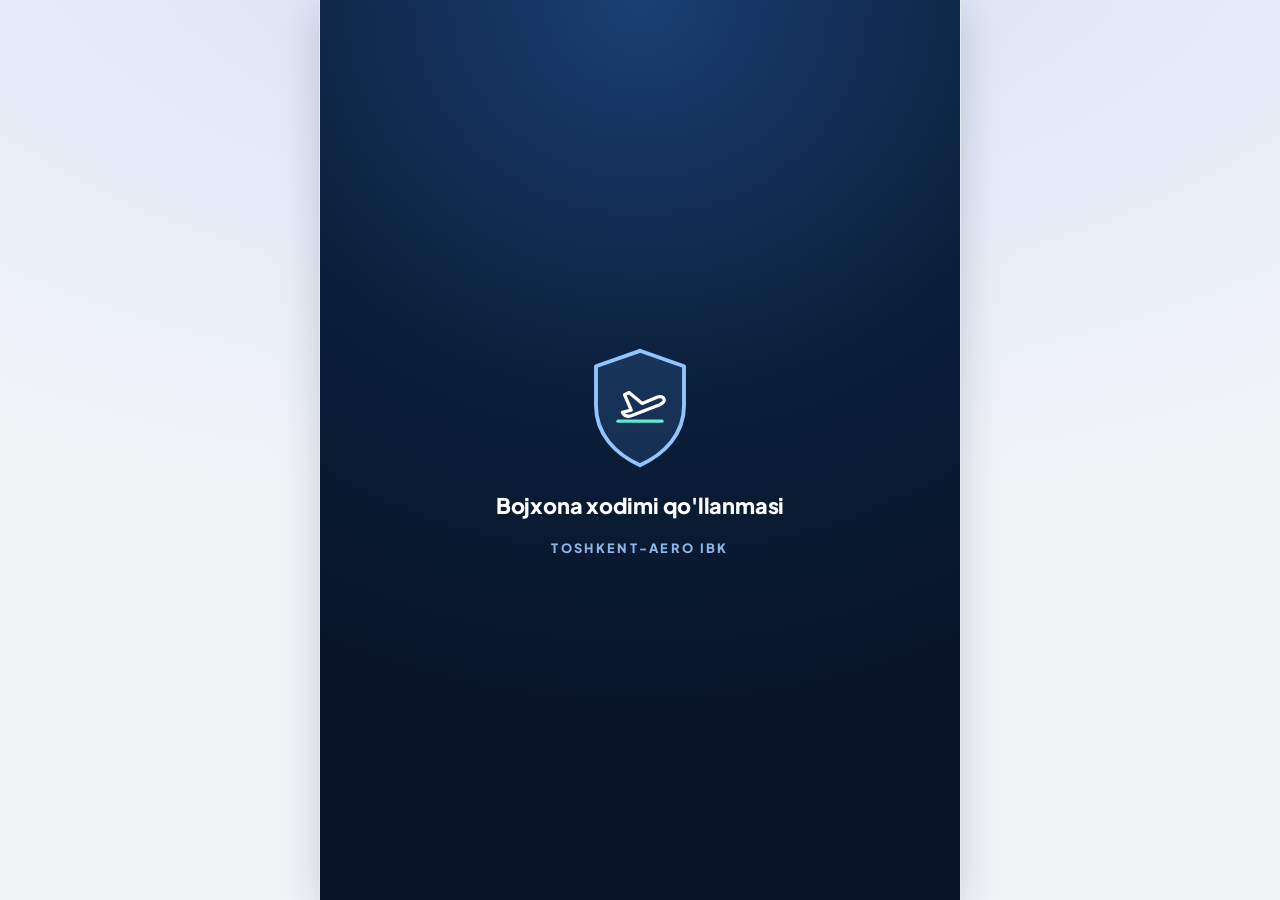
<file: index.html>
<!DOCTYPE html>
<html lang="uz">
<head>
  <meta charset="utf-8">
  <meta name="viewport" content="width=device-width, initial-scale=1, maximum-scale=1, viewport-fit=cover">
  <meta name="theme-color" content="#0b1f3a">
  <meta name="description" content="Toshkent-AERO IBK bojxona xodimlari uchun interaktiv o'quv qo'llanma: videodarslar, mashqlar, qonunlar va 100 ballik yakuniy test.">
  <title>Bojxona qo'llanmasi — Toshkent-AERO IBK</title>
  <link rel="preload" href="assets/fonts/jakarta-latin.woff2" as="font" type="font/woff2" crossorigin>
  <link rel="stylesheet" href="assets/css/app.css?v=5">
  <script src="https://telegram.org/js/telegram-web-app.js?59" defer></script>
  <script src="assets/js/core.js?v=5" defer></script>
  <script src="assets/js/data-laws.js?v=5" defer></script>
  <script src="assets/js/fx.js?v=5" defer></script>
  <script src="assets/js/data-modules.js?v=5" defer></script>
  <script src="assets/js/data-pf174.js?v=5" defer></script>
  <script src="assets/js/data-questions.js?v=5" defer></script>
  <script src="assets/js/player.js?v=5" defer></script>
  <script src="assets/js/data-videos.js?v=5" defer></script>
  <script src="assets/js/widgets.js?v=5" defer></script>
  <script src="assets/js/app.js?v=5" defer></script>
</head>
<body>
  <div id="app" aria-live="polite">
    <div class="boot">
      <div class="boot-logo"></div>
      <div class="boot-text">Yuklanmoqda…</div>
    </div>
  </div>
  <noscript><p style="padding:24px;font-family:sans-serif">Qo'llanma ishlashi uchun JavaScript yoqilgan bo'lishi kerak.</p></noscript>
</body>
</html>
</file>
<file: assets/css/app.css>
/* =========================================================
   Bojxona qo'llanmasi — Toshkent-AERO IBK
   Design system: tokens, layout, components, motion
   ========================================================= */

@font-face { font-family: 'Jakarta'; font-style: normal; font-weight: 400 800; font-display: swap;
  src: url('../fonts/jakarta-latin.woff2') format('woff2');
  unicode-range: U+0000-00FF, U+0131, U+0152-0153, U+02BB-02BC, U+02C6, U+02DA, U+02DC, U+0304, U+0308, U+0329, U+2000-206F, U+20AC, U+2122, U+2191, U+2193, U+2212, U+2215, U+FEFF, U+FFFD; }
@font-face { font-family: 'Jakarta'; font-style: normal; font-weight: 400 800; font-display: swap;
  src: url('../fonts/jakarta-latin-ext.woff2') format('woff2');
  unicode-range: U+0100-02BA, U+02BD-02C5, U+02C7-02CC, U+02CE-02D7, U+02DD-02FF, U+0304, U+0308, U+0329, U+1D00-1DBF, U+1E00-1E9F, U+1EF2-1EFF, U+2020, U+20A0-20AB, U+20AD-20C0, U+2113, U+2C60-2C7F, U+A720-A7FF; }
@font-face { font-family: 'Caveat'; font-style: normal; font-weight: 500 700; font-display: swap;
  src: url('../fonts/caveat-latin.woff2') format('woff2');
  unicode-range: U+0000-00FF, U+0131, U+0152-0153, U+02BB-02BC, U+02C6, U+02DA, U+02DC, U+0304, U+0308, U+0329, U+2000-206F, U+20AC, U+2122, U+2191, U+2193, U+2212, U+2215, U+FEFF, U+FFFD; }
@font-face { font-family: 'Caveat'; font-style: normal; font-weight: 500 700; font-display: swap;
  src: url('../fonts/caveat-latin-ext.woff2') format('woff2');
  unicode-range: U+0100-02BA, U+02BD-02C5, U+02C7-02CC, U+02CE-02D7, U+02DD-02FF, U+0304, U+0308, U+0329, U+1D00-1DBF, U+1E00-1E9F, U+1EF2-1EFF, U+2020, U+20A0-20AB, U+20AD-20C0, U+2113, U+2C60-2C7F, U+A720-A7FF; }

:root {
  --font: 'Jakarta', -apple-system, BlinkMacSystemFont, 'Segoe UI', Roboto, 'Helvetica Neue', Arial, sans-serif;
  --hand: 'Caveat', 'Segoe Print', 'Comic Sans MS', cursive;
  --fs: 1;

  --bg: #f2f4f8;
  --surface: #ffffff;
  --surface-2: #f7f9fc;
  --surface-3: #eef2f7;
  --text: #0f172a;
  --text-2: #334155;
  --muted: #64748b;
  --faint: #94a3b8;
  --line: #e5e9f0;
  --line-2: #d5dce7;

  --brand: #2563eb;
  --brand-2: #1d4ed8;
  --brand-soft: #e9f0ff;
  --brand-ink: #1e3a8a;
  --navy: #0b1f3a;
  --navy-2: #12305a;
  --on-navy: #ffffff;
  --on-navy-2: #a9c1e3;

  --ok: #059669;   --ok-soft: #e6f7f0;   --ok-line: #a7e3cc;
  --bad: #dc2626;  --bad-soft: #fdeded;  --bad-line: #f5b5b5;
  --warn: #c2410c; --warn-soft: #fff4e6; --warn-line: #fcd2a8;
  --info: #0369a1; --info-soft: #e8f5fd; --info-line: #b6def5;
  --mark: #fff0a8; --mark-ink: #6b4500;
  --law: #4338ca;  --law-soft: #eef0ff;  --law-line: #d6dbff;

  --shadow-sm: 0 1px 2px rgba(15, 23, 42, .06);
  --shadow: 0 1px 2px rgba(15, 23, 42, .05), 0 6px 20px rgba(15, 23, 42, .07);
  --shadow-lg: 0 10px 40px rgba(15, 23, 42, .18);
  --r-xs: 8px; --r-sm: 12px; --r: 16px; --r-lg: 22px; --r-xl: 28px;
  --ease: cubic-bezier(.2, 0, 0, 1);
  --ease-in: cubic-bezier(.4, 0, 1, 1);

  /* safe areas (Telegram fullscreen + iOS notch) — values are set from JS too */
  --sa-top: env(safe-area-inset-top, 0px);
  --sa-bottom: env(safe-area-inset-bottom, 0px);
  --sa-left: env(safe-area-inset-left, 0px);
  --sa-right: env(safe-area-inset-right, 0px);
  --tab-h: 64px;
  color-scheme: light;
}

[data-theme="dark"] {
  --bg: #0a111e;
  --surface: #111a2b;
  --surface-2: #152036;
  --surface-3: #1b2842;
  --text: #e9eff8;
  --text-2: #c3cede;
  --muted: #8fa1ba;
  --faint: #66788f;
  --line: #213049;
  --line-2: #2b3d5c;
  --brand: #5b8cff;
  --brand-2: #7ea4ff;
  --brand-soft: #172848;
  --brand-ink: #c8d8ff;
  --navy: #0d1d38;
  --navy-2: #13294d;
  --ok: #34d399;   --ok-soft: #0f2d25;   --ok-line: #1f5c48;
  --bad: #f87171;  --bad-soft: #351719;  --bad-line: #6b2a2d;
  --warn: #fb923c; --warn-soft: #33210f; --warn-line: #6b4321;
  --info: #38bdf8; --info-soft: #0e2636; --info-line: #1d4b66;
  --mark: #4a3a07; --mark-ink: #ffe589;
  --law: #a5b4fc;  --law-soft: #1c2047;  --law-line: #333a7a;
  --shadow-sm: 0 1px 2px rgba(0, 0, 0, .4);
  --shadow: 0 1px 2px rgba(0, 0, 0, .35), 0 8px 24px rgba(0, 0, 0, .35);
  --shadow-lg: 0 12px 40px rgba(0, 0, 0, .55);
  color-scheme: dark;
}

* { box-sizing: border-box; -webkit-tap-highlight-color: transparent; }
html { font-size: calc(16px * var(--fs)); -webkit-text-size-adjust: 100%; text-size-adjust: 100%; }
html, body { height: 100%; margin: 0; padding: 0; overflow: hidden; background: var(--bg); }
body {
  font-family: var(--font); color: var(--text); line-height: 1.5;
  -webkit-font-smoothing: antialiased; -moz-osx-font-smoothing: grayscale;
  overscroll-behavior: none; touch-action: manipulation;
}
button, input, select, textarea { font: inherit; color: inherit; }
button { cursor: pointer; border: 0; background: none; padding: 0; }
a { color: var(--brand); }
svg { flex: none; }
:focus-visible { outline: 3px solid color-mix(in srgb, var(--brand) 55%, transparent); outline-offset: 2px; border-radius: 8px; }
::selection { background: var(--brand-soft); }
.sr-only { position: absolute; width: 1px; height: 1px; padding: 0; margin: -1px; overflow: hidden; clip: rect(0 0 0 0); border: 0; }

/* ---------------- App frame ---------------- */
#app {
  position: fixed; top: 0; bottom: 0; left: 0; right: 0;
  max-width: 640px; margin: 0 auto; overflow: hidden; background: var(--bg);
}
@media (min-width: 700px) {
  body { background: radial-gradient(1200px 600px at 50% -10%, color-mix(in srgb, var(--brand) 14%, var(--bg)), var(--bg)); }
  #app { box-shadow: 0 0 0 1px var(--line), var(--shadow-lg); }
}

.boot { position: absolute; inset: 0; display: grid; place-content: center; gap: 14px; justify-items: center; background: var(--navy); color: #cfe0ff; }
.boot-logo { width: 54px; height: 54px; border-radius: 16px; border: 3px solid rgba(255,255,255,.25); border-top-color: #fff; animation: spin 1s linear infinite; }
.boot-text { font-size: .9rem; font-weight: 600; letter-spacing: .02em; }
@keyframes spin { to { transform: rotate(360deg); } }

.screen { position: absolute; inset: 0; display: flex; flex-direction: column; background: var(--bg); }
.screen.with-tabs { padding-bottom: calc(var(--tab-h) + var(--sa-bottom)); }
.scroll { flex: 1; min-height: 0; overflow-y: auto; overflow-x: hidden; -webkit-overflow-scrolling: touch; overscroll-behavior-y: contain; scrollbar-width: none; }
.scroll::-webkit-scrollbar { display: none; }
.pad { padding: 16px 16px 28px; padding-left: calc(16px + var(--sa-left)); padding-right: calc(16px + var(--sa-right)); }
.stack { display: flex; flex-direction: column; gap: 12px; }
.stack-lg { display: flex; flex-direction: column; gap: 18px; }
.row { display: flex; align-items: center; gap: 10px; }
.row-between { display: flex; align-items: center; justify-content: space-between; gap: 10px; }
.grow { flex: 1; min-width: 0; }
.center { text-align: center; }
.muted { color: var(--muted); }
.faint { color: var(--faint); }
.small { font-size: .82rem; }
.tiny { font-size: .72rem; }
.bold { font-weight: 800; }
.nowrap { white-space: nowrap; }
.mt-0 { margin-top: 0 !important; }
.hidden { display: none !important; }

/* screen transitions */
.screen.enter { animation: screenIn .28s var(--ease) both; }
.screen.enter-back { animation: screenBack .24s var(--ease) both; }
.screen.enter-fade { animation: fadeIn .2s var(--ease) both; }
.screen.leave { animation: fadeOut .16s var(--ease-in) both; pointer-events: none; }
@keyframes screenIn { from { opacity: 0; transform: translateX(24px); } to { opacity: 1; transform: none; } }
@keyframes screenBack { from { opacity: 0; transform: translateX(-18px); } to { opacity: 1; transform: none; } }
@keyframes fadeIn { from { opacity: 0; } to { opacity: 1; } }
@keyframes fadeOut { from { opacity: 1; } to { opacity: 0; } }
@keyframes fadeUp { from { opacity: 0; transform: translateY(12px); } to { opacity: 1; transform: none; } }
@keyframes pop { 0% { transform: scale(.6); opacity: 0; } 60% { transform: scale(1.08); opacity: 1; } 100% { transform: scale(1); } }
@keyframes shake { 0%,100% { transform: translateX(0); } 20% { transform: translateX(-7px); } 40% { transform: translateX(6px); } 60% { transform: translateX(-4px); } 80% { transform: translateX(3px); } }
@keyframes pulse { 0% { box-shadow: 0 0 0 0 color-mix(in srgb, var(--c, var(--brand)) 45%, transparent); } 70% { box-shadow: 0 0 0 12px transparent; } 100% { box-shadow: 0 0 0 0 transparent; } }
@keyframes draw { to { stroke-dashoffset: 0; } }
@keyframes floaty { 0%,100% { transform: translateY(0); } 50% { transform: translateY(-6px); } }
.reveal > * { animation: fadeUp .42s var(--ease) both; animation-delay: calc(var(--i, 0) * 45ms); }

/* ---------------- Top bars ---------------- */
.topbar {
  flex: none; display: flex; align-items: center; gap: 10px;
  padding: calc(var(--sa-top) + 10px) calc(14px + var(--sa-right)) 10px calc(14px + var(--sa-left));
  background: color-mix(in srgb, var(--bg) 88%, transparent);
  backdrop-filter: saturate(1.4) blur(14px); -webkit-backdrop-filter: saturate(1.4) blur(14px);
  border-bottom: 1px solid var(--line); position: relative; z-index: 5;
}
.topbar h1 { margin: 0; font-size: 1.05rem; font-weight: 800; letter-spacing: -.01em; line-height: 1.2; }
.topbar .sub { font-size: .7rem; font-weight: 800; color: var(--faint); text-transform: uppercase; letter-spacing: .1em; }
.icon-btn {
  width: 40px; height: 40px; border-radius: 12px; display: grid; place-items: center;
  background: var(--surface); border: 1px solid var(--line); color: var(--text-2); flex: none;
  transition: transform .12s var(--ease), background .2s;
}
.icon-btn:active { transform: scale(.94); }
.icon-btn.ghost { background: transparent; border-color: transparent; }
.icon-btn.on-dark { background: rgba(255,255,255,.1); border-color: rgba(255,255,255,.16); color: #fff; }
.in-tg .tg-hide { display: none !important; }

/* hero header used on home + module pages */
.hero {
  flex: none; position: relative; overflow: hidden; color: var(--on-navy);
  background: linear-gradient(150deg, var(--navy) 0%, var(--navy-2) 60%, #164a7c 100%);
  padding: calc(var(--sa-top) + 16px) calc(18px + var(--sa-right)) 22px calc(18px + var(--sa-left));
  border-radius: 0 0 var(--r-xl) var(--r-xl);
}
.hero::before, .hero::after { content: ""; position: absolute; border-radius: 50%; filter: blur(40px); pointer-events: none; }
.hero::before { width: 220px; height: 220px; right: -70px; top: -80px; background: rgba(96, 165, 250, .28); }
.hero::after { width: 180px; height: 180px; left: -60px; bottom: -110px; background: rgba(45, 212, 191, .18); }
.hero > * { position: relative; z-index: 1; }
.hero .eyebrow { font-size: .7rem; font-weight: 800; letter-spacing: .14em; text-transform: uppercase; color: var(--on-navy-2); }
.hero h2 { margin: 2px 0 0; font-size: 1.35rem; font-weight: 800; letter-spacing: -.02em; line-height: 1.2; }
.hero p { margin: 6px 0 0; color: #cfdcf0; font-size: .9rem; }
.hero.colored { background: linear-gradient(150deg, var(--c1), var(--c2)); }

.searchbox {
  display: flex; align-items: center; gap: 10px; width: 100%; margin-top: 16px;
  padding: 13px 14px; border-radius: 14px; text-align: left;
  background: rgba(255,255,255,.1); border: 1px solid rgba(255,255,255,.18); color: #cfe0ff; font-weight: 600; font-size: .9rem;
}

/* ---------------- Tab bar ---------------- */
.tabbar {
  position: absolute; left: 0; right: 0; bottom: 0; z-index: 20;
  display: grid; grid-template-columns: repeat(4, 1fr);
  height: calc(var(--tab-h) + var(--sa-bottom)); padding: 6px calc(6px + var(--sa-right)) var(--sa-bottom) calc(6px + var(--sa-left));
  background: color-mix(in srgb, var(--surface) 92%, transparent);
  backdrop-filter: saturate(1.4) blur(16px); -webkit-backdrop-filter: saturate(1.4) blur(16px);
  border-top: 1px solid var(--line);
}
.tab { display: flex; flex-direction: column; align-items: center; justify-content: center; gap: 3px; color: var(--faint); font-size: .68rem; font-weight: 700; border-radius: 14px; position: relative; }
.tab .ti { width: 44px; height: 30px; display: grid; place-items: center; border-radius: 999px; transition: background .25s var(--ease), color .2s; }
.tab.active { color: var(--brand); }
.tab.active .ti { background: var(--brand-soft); }
.tab:active .ti { transform: scale(.92); }
.tab .dot { position: absolute; top: 4px; right: calc(50% - 22px); width: 8px; height: 8px; border-radius: 50%; background: var(--bad); border: 2px solid var(--surface); }

/* ---------------- Cards & buttons ---------------- */
.card { background: var(--surface); border: 1px solid var(--line); border-radius: var(--r-lg); box-shadow: var(--shadow); padding: 16px; }
.card.flat { box-shadow: none; }
.card.tight { padding: 12px; }
.card-title { font-weight: 800; font-size: 1rem; letter-spacing: -.01em; line-height: 1.3; }
.section-label { font-size: .7rem; font-weight: 800; letter-spacing: .13em; text-transform: uppercase; color: var(--faint); margin: 8px 4px 2px; display: flex; align-items: center; justify-content: space-between; }
.section-label button { font-size: .72rem; letter-spacing: .02em; text-transform: none; color: var(--brand); font-weight: 800; }

.btn {
  display: inline-flex; align-items: center; justify-content: center; gap: 8px;
  min-height: 48px; padding: 12px 18px; border-radius: 14px; font-weight: 800; font-size: .95rem; letter-spacing: -.005em;
  background: var(--brand); color: #fff; box-shadow: 0 6px 16px color-mix(in srgb, var(--brand) 30%, transparent);
  transition: transform .12s var(--ease), filter .2s, opacity .2s;
}
.btn:active { transform: scale(.97); }
.btn[disabled] { opacity: .45; pointer-events: none; box-shadow: none; }
.btn.block { width: 100%; }
.btn.secondary { background: var(--surface); color: var(--text); border: 1px solid var(--line-2); box-shadow: var(--shadow-sm); }
.btn.soft { background: var(--brand-soft); color: var(--brand-ink); box-shadow: none; }
.btn.ghost { background: transparent; color: var(--brand); box-shadow: none; }
.btn.ok { background: var(--ok); box-shadow: 0 6px 16px color-mix(in srgb, var(--ok) 30%, transparent); }
.btn.bad { background: var(--bad); box-shadow: 0 6px 16px color-mix(in srgb, var(--bad) 30%, transparent); }
.btn.white { background: #fff; color: var(--navy); box-shadow: 0 6px 18px rgba(0,0,0,.18); }
.btn.sm { min-height: 38px; padding: 8px 12px; font-size: .84rem; border-radius: 11px; }
.btn-row { display: flex; gap: 10px; }
.btn-row > * { flex: 1; }

.pill { display: inline-flex; align-items: center; gap: 5px; padding: 4px 9px; border-radius: 999px; font-size: .72rem; font-weight: 800; background: var(--surface-3); color: var(--text-2); }
.pill.new { background: linear-gradient(90deg, #f43f5e, #f97316); color: #fff; }
.pill.ok { background: var(--ok-soft); color: var(--ok); }
.pill.bad { background: var(--bad-soft); color: var(--bad); }
.pill.warn { background: var(--warn-soft); color: var(--warn); }
.pill.brand { background: var(--brand-soft); color: var(--brand-ink); }
.pill.on-dark { background: rgba(255,255,255,.14); color: #fff; }

/* legal reference chip */
.chip {
  display: inline-flex; align-items: center; gap: 4px; vertical-align: baseline;
  padding: 1px 7px 1px 6px; margin: 0 1px; border-radius: 7px; font-size: .74rem; font-weight: 800; line-height: 1.6; white-space: nowrap;
  background: var(--law-soft); color: var(--law); border: 1px solid var(--law-line);
}
.chip svg { width: 12px; height: 12px; }
.chip:active { transform: scale(.96); }
mark, .mk { background: var(--mark); color: var(--mark-ink); font-weight: 700; padding: 0 4px; border-radius: 5px; -webkit-box-decoration-break: clone; box-decoration-break: clone; }

/* icon tile */
.tile { width: 44px; height: 44px; border-radius: 14px; display: grid; place-items: center; flex: none; color: #fff; background: linear-gradient(135deg, var(--c1, #3b82f6), var(--c2, #4f46e5)); box-shadow: 0 6px 14px color-mix(in srgb, var(--c1, #3b82f6) 30%, transparent); }
.tile.sm { width: 36px; height: 36px; border-radius: 11px; }
.tile.lg { width: 56px; height: 56px; border-radius: 18px; }
.tile.soft { background: color-mix(in srgb, var(--c1, var(--brand)) 14%, var(--surface)); color: var(--c1, var(--brand)); box-shadow: none; }

/* progress */
.bar { height: 8px; background: var(--surface-3); border-radius: 999px; overflow: hidden; }
.bar > i { display: block; height: 100%; width: 0; border-radius: inherit; background: linear-gradient(90deg, var(--c1, var(--brand)), var(--c2, var(--brand-2))); transition: width .6s var(--ease); }
.ring { position: relative; display: grid; place-items: center; flex: none; }
.ring svg { transform: rotate(-90deg); }
.ring .ring-bg { stroke: var(--surface-3); }
.ring .ring-fg { transition: stroke-dashoffset .9s var(--ease); }
.ring .ring-label { position: absolute; inset: 0; display: grid; place-content: center; text-align: center; font-weight: 800; line-height: 1.05; }
.on-navy .ring .ring-bg { stroke: rgba(255,255,255,.14); }

/* list rows */
.list { background: var(--surface); border: 1px solid var(--line); border-radius: var(--r-lg); overflow: hidden; box-shadow: var(--shadow); }
.list-row { display: flex; align-items: center; gap: 12px; padding: 13px 14px; width: 100%; text-align: left; border-bottom: 1px solid var(--line); background: var(--surface); transition: background .15s; }
.list-row:last-child { border-bottom: 0; }
.list-row:active { background: var(--surface-2); }
.list-row .t { font-weight: 700; font-size: .95rem; line-height: 1.3; }
.list-row .s { font-size: .8rem; color: var(--muted); line-height: 1.35; margin-top: 1px; }
.list-row .chev { color: var(--faint); }

/* ---------------- Home ---------------- */
.hello { display: flex; align-items: center; gap: 12px; }
.avatar { width: 46px; height: 46px; border-radius: 15px; display: grid; place-items: center; font-weight: 800; font-size: 1.1rem; color: #fff; background: linear-gradient(135deg, #38bdf8, #6366f1); flex: none; box-shadow: 0 6px 16px rgba(56, 189, 248, .3); }
.stats { display: flex; align-items: center; gap: 16px; margin-top: 18px; padding: 14px; border-radius: 18px; background: rgba(255,255,255,.08); border: 1px solid rgba(255,255,255,.14); }
.stat-grid { flex: 1; display: grid; grid-template-columns: repeat(3, 1fr); gap: 8px; }
.stat b { display: block; font-size: 1.15rem; font-weight: 800; letter-spacing: -.02em; }
.stat span { font-size: .64rem; color: var(--on-navy-2); font-weight: 700; white-space: nowrap; }
.continue-card { display: flex; gap: 14px; align-items: center; }
.stat .flame { display: inline-grid; color: #fb923c; margin-left: 3px; vertical-align: -1px; }

/* home: first-run hero facts */
.hero .hero-lead { margin: 12px 0 0; line-height: 1.45; max-width: 34em; }
.facts { display: grid; grid-template-columns: repeat(4, 1fr); gap: 6px; margin-top: 16px; padding: 12px 8px; border-radius: 18px; background: rgba(255,255,255,.08); border: 1px solid rgba(255,255,255,.14); }
.fact { display: flex; flex-direction: column; align-items: center; text-align: center; gap: 2px; min-width: 0; }
.fact .fi { width: 30px; height: 30px; border-radius: 10px; display: grid; place-items: center; color: #5eead4; background: rgba(94, 234, 212, .14); margin-bottom: 4px; }
.fact b { font-size: 1.15rem; font-weight: 800; letter-spacing: -.02em; line-height: 1.1; }
.fact span:last-child { font-size: .64rem; font-weight: 700; color: var(--on-navy-2); line-height: 1.2; }

/* home: start / continue card */
.start-card { position: relative; overflow: hidden; display: grid; gap: 12px; padding: 18px 16px 16px; border-radius: var(--r-lg); background: var(--surface); border: 1px solid var(--line); box-shadow: var(--shadow); }
.start-card::before { content: ""; position: absolute; left: 0; right: 0; top: 0; height: 4px; background: linear-gradient(90deg, var(--c1), var(--c2)); }
.start-card::after { content: ""; position: absolute; right: -70px; top: -95px; width: 170px; height: 170px; border-radius: 50%; background: color-mix(in srgb, var(--c1) 8%, transparent); pointer-events: none; }
.start-card > * { position: relative; z-index: 1; }
.sc-top { display: flex; align-items: center; gap: 14px; color: inherit; }
.sc-k { font-size: .7rem; font-weight: 800; letter-spacing: .1em; text-transform: uppercase; color: var(--c1); }
.sc-t { font-weight: 800; font-size: 1.08rem; line-height: 1.25; letter-spacing: -.01em; margin-top: 2px; }
.sc-d { margin: 0; color: var(--muted); font-size: .88rem; line-height: 1.45; }
.sc-meta { display: flex; flex-wrap: wrap; gap: 6px; }
.sc-chip { display: inline-flex; align-items: center; gap: 5px; padding: 5px 10px; border-radius: 999px; font-size: .74rem; font-weight: 800; background: color-mix(in srgb, var(--c1) 12%, var(--surface)); color: color-mix(in srgb, var(--c1) 70%, var(--text)); }
.sc-next { display: grid; gap: 2px; padding: 10px 12px; border-radius: 12px; background: var(--surface-2); border: 1px dashed var(--line-2); font-size: .9rem; line-height: 1.35; }
.btn.sc-go { position: relative; overflow: hidden; background: linear-gradient(135deg, var(--c1), var(--c2)); box-shadow: 0 8px 20px color-mix(in srgb, var(--c1) 35%, transparent); }
.btn.sc-go::after { content: ""; position: absolute; top: 0; bottom: 0; left: -40%; width: 30%; background: linear-gradient(90deg, transparent, rgba(255,255,255,.35), transparent); transform: skewX(-20deg); animation: shine 3.2s 1s ease-in-out infinite; }
@keyframes shine { 0% { left: -40%; } 40%, 100% { left: 120%; } }

/* home: "how it works" roadmap */
.roadmap { display: grid; padding: 4px 16px; }
.rm-step { position: relative; display: flex; gap: 14px; padding: 12px 0; }
.rm-step:not(:last-child)::before { content: ""; position: absolute; left: 21px; top: 60px; bottom: -8px; width: 2px; background: repeating-linear-gradient(180deg, var(--line-2) 0 4px, transparent 4px 8px); }
.rm-dot { position: relative; width: 44px; height: 44px; border-radius: 14px; display: grid; place-items: center; flex: none; color: #fff; background: linear-gradient(135deg, var(--c1), var(--c2)); box-shadow: 0 6px 14px color-mix(in srgb, var(--c1) 28%, transparent); }
.rm-dot span { display: grid; }
.rm-dot i { position: absolute; right: -6px; bottom: -6px; width: 20px; height: 20px; border-radius: 50%; display: grid; place-items: center; font-style: normal; font-size: .68rem; font-weight: 800; background: var(--surface); color: var(--text); border: 1px solid var(--line-2); }
.rm-step b { display: block; font-size: .95rem; font-weight: 800; margin-top: 1px; }
.rm-step p { margin: 3px 0 0; font-size: .84rem; color: var(--muted); line-height: 1.45; }
.quick { display: grid; grid-template-columns: repeat(3, 1fr); gap: 10px; }
.quick button { display: flex; flex-direction: column; align-items: center; gap: 8px; padding: 14px 6px 12px; border-radius: 18px; background: var(--surface); border: 1px solid var(--line); box-shadow: var(--shadow-sm); font-size: .76rem; font-weight: 800; color: var(--text-2); text-align: center; line-height: 1.2; transition: transform .12s var(--ease); position: relative; }
.quick button:active { transform: scale(.96); }
.quick .badge { position: absolute; top: 8px; right: 10px; min-width: 20px; height: 20px; padding: 0 6px; border-radius: 999px; background: var(--bad); color: #fff; font-size: .68rem; display: grid; place-items: center; }
.feature { position: relative; overflow: hidden; border-radius: var(--r-lg); padding: 18px; color: #fff; background: linear-gradient(135deg, #7c3aed, #2563eb 70%); box-shadow: 0 10px 26px rgba(79, 70, 229, .3); text-align: left; width: 100%; display: block; }
.feature::after { content: ""; position: absolute; right: -40px; top: -40px; width: 160px; height: 160px; border-radius: 50%; background: rgba(255,255,255,.12); }
.feature h3 { margin: 8px 0 4px; font-size: 1.1rem; font-weight: 800; line-height: 1.25; }
.feature p { margin: 0; font-size: .85rem; color: #e0e7ff; }
.credit { text-align: center; padding: 10px 0 4px; }
.credit b { display: block; font-size: .8rem; color: var(--faint); }
.credit span { font-size: .7rem; font-weight: 700; color: var(--brand); letter-spacing: .04em; }

/* ---------------- Course path ---------------- */
.path { position: relative; display: flex; flex-direction: column; gap: 14px; padding-left: 6px; }
.path::before { content: ""; position: absolute; left: 34px; top: 24px; bottom: 24px; width: 3px; border-radius: 3px; background: repeating-linear-gradient(to bottom, var(--line-2) 0 8px, transparent 8px 14px); }
.node { display: flex; gap: 14px; align-items: center; width: 100%; text-align: left; position: relative; }
.node .bubble { width: 58px; height: 58px; border-radius: 50%; display: grid; place-items: center; flex: none; position: relative; z-index: 1; color: #fff; background: linear-gradient(135deg, var(--c1), var(--c2)); box-shadow: 0 0 0 5px var(--bg), 0 8px 18px color-mix(in srgb, var(--c1) 35%, transparent); }
.node.current .bubble { animation: pulse 2s infinite; --c: var(--c1); }
.node .bubble .num { position: absolute; bottom: -4px; right: -4px; width: 22px; height: 22px; border-radius: 50%; background: var(--surface); color: var(--text); font-size: .68rem; font-weight: 800; display: grid; place-items: center; border: 2px solid var(--bg); }
.node .bubble .done { position: absolute; bottom: -4px; right: -4px; width: 22px; height: 22px; border-radius: 50%; background: var(--ok); color: #fff; display: grid; place-items: center; border: 2px solid var(--bg); }
.node .ncard { flex: 1; min-width: 0; background: var(--surface); border: 1px solid var(--line); border-radius: 18px; padding: 12px 14px; box-shadow: var(--shadow-sm); transition: transform .12s var(--ease); }
.node:active .ncard { transform: scale(.985); }
.node .ncard .t { font-weight: 800; font-size: .95rem; line-height: 1.25; }
.node .ncard .s { font-size: .78rem; color: var(--muted); margin-top: 2px; line-height: 1.35; }
.node .meta { display: flex; gap: 10px; align-items: center; margin-top: 8px; font-size: .7rem; color: var(--faint); font-weight: 700; }
.node .meta .bar { flex: 1; height: 6px; }

/* ---------------- Module overview ---------------- */
.mod-meta { display: flex; flex-wrap: wrap; gap: 6px; margin-top: 12px; }
.toc .list-row .idx { width: 30px; height: 30px; border-radius: 10px; display: grid; place-items: center; font-weight: 800; font-size: .8rem; background: var(--surface-3); color: var(--muted); flex: none; }
.toc .list-row.seen .idx { background: var(--ok-soft); color: var(--ok); }

/* ---------------- Lesson ---------------- */
.lesson-top { gap: 12px; }
.segbar { flex: 1; display: flex; gap: 4px; }
.segbar i { flex: 1; height: 6px; border-radius: 999px; background: var(--surface-3); position: relative; overflow: hidden; }
.segbar i.on::after { content: ""; position: absolute; inset: 0; border-radius: inherit; background: linear-gradient(90deg, var(--c1, var(--brand)), var(--c2, var(--brand-2))); animation: segIn .4s var(--ease) both; transform-origin: left; }
@keyframes segIn { from { transform: scaleX(0); } to { transform: scaleX(1); } }
.lesson-foot { flex: none; display: flex; gap: 10px; padding: 12px calc(16px + var(--sa-right)) calc(12px + var(--sa-bottom)) calc(16px + var(--sa-left)); background: color-mix(in srgb, var(--bg) 90%, transparent); backdrop-filter: blur(12px); -webkit-backdrop-filter: blur(12px); border-top: 1px solid var(--line); }
.lesson-foot .btn.secondary { flex: 0 0 56px; padding: 0; }
.lesson-foot .btn:not(.secondary) { flex: 1; }
.step-kicker { display: flex; align-items: center; gap: 8px; font-size: .72rem; font-weight: 800; letter-spacing: .12em; text-transform: uppercase; color: var(--c1, var(--brand)); }
.step-title { margin: 6px 0 0; font-size: 1.45rem; line-height: 1.2; font-weight: 800; letter-spacing: -.02em; }
.lead { font-size: 1.02rem; color: var(--text-2); line-height: 1.6; margin: 0; }

/* content blocks */
.blk { animation: fadeUp .45s var(--ease) both; animation-delay: calc(var(--i, 0) * 60ms); }
.p { margin: 0; color: var(--text-2); line-height: 1.65; font-size: .97rem; }
.blk-plain { border-radius: var(--r-lg); padding: 16px; background: linear-gradient(135deg, color-mix(in srgb, var(--c1, var(--brand)) 10%, var(--surface)), var(--surface)); border: 1px solid color-mix(in srgb, var(--c1, var(--brand)) 25%, var(--line)); }
.blk-head { display: flex; align-items: center; gap: 8px; font-size: .72rem; font-weight: 800; letter-spacing: .1em; text-transform: uppercase; margin-bottom: 8px; color: var(--c1, var(--brand)); }
.blk-tip { border-radius: var(--r-lg); padding: 14px 16px; background: var(--mark); color: var(--mark-ink); border: 1px dashed color-mix(in srgb, var(--mark-ink) 35%, transparent); }
.blk-tip .blk-head { color: var(--mark-ink); }
.blk-tip p { margin: 0; font-weight: 700; line-height: 1.55; }
.blk-ex { border-radius: var(--r-lg); padding: 14px 16px; background: var(--info-soft); border: 1px solid var(--info-line); }
.blk-ex .blk-head { color: var(--info); }
.blk-ex p { margin: 0; color: var(--text-2); line-height: 1.6; }
.blk-warn { border-radius: var(--r-lg); padding: 14px 16px; background: var(--bad-soft); border: 1px solid var(--bad-line); }
.blk-warn .blk-head { color: var(--bad); }
.blk-warn p { margin: 0; color: var(--text-2); line-height: 1.6; }
.blk-ok { border-radius: var(--r-lg); padding: 14px 16px; background: var(--ok-soft); border: 1px solid var(--ok-line); }
.blk-ok .blk-head { color: var(--ok); }
.blk-ok p { margin: 0; color: var(--text-2); line-height: 1.6; }
.blk-verify { border-radius: var(--r); padding: 11px 14px; background: transparent; border: 1.5px dashed var(--line-2); }
.blk-verify .blk-head { color: var(--faint); margin-bottom: 4px; }
.blk-verify p { margin: 0; color: var(--muted); font-size: .84rem; line-height: 1.5; }
.blk-list { list-style: none; margin: 0; padding: 0; display: flex; flex-direction: column; gap: 8px; }
.blk-list li { display: flex; gap: 10px; align-items: flex-start; padding: 11px 12px; border-radius: 14px; background: var(--surface); border: 1px solid var(--line); line-height: 1.5; font-size: .94rem; color: var(--text-2); }
.blk-list li .li-ic { width: 26px; height: 26px; border-radius: 8px; display: grid; place-items: center; flex: none; background: color-mix(in srgb, var(--c1, var(--brand)) 14%, var(--surface)); color: var(--c1, var(--brand)); margin-top: 1px; font-size: .75rem; font-weight: 800; }
.blk-list.bad li .li-ic { background: var(--bad-soft); color: var(--bad); }
.blk-list.ok li .li-ic { background: var(--ok-soft); color: var(--ok); }
.blk-grid { display: grid; grid-template-columns: 1fr 1fr; gap: 10px; }
.blk-grid .gi { background: var(--surface); border: 1px solid var(--line); border-radius: 16px; padding: 12px; display: flex; flex-direction: column; gap: 6px; }
.blk-grid .gi .gt { font-weight: 800; font-size: .88rem; line-height: 1.25; }
.blk-grid .gi .gs { font-size: .78rem; color: var(--muted); line-height: 1.4; }
.blk-grid .gi .gv { font-size: 1.25rem; font-weight: 800; color: var(--c1, var(--brand)); letter-spacing: -.02em; }
@media (max-width: 340px) { .blk-grid { grid-template-columns: 1fr; } }
.blk-kv { background: var(--surface); border: 1px solid var(--line); border-radius: var(--r-lg); overflow: hidden; }
.blk-kv .kv { display: flex; justify-content: space-between; gap: 14px; padding: 11px 14px; border-bottom: 1px solid var(--line); font-size: .92rem; align-items: center; }
.blk-kv .kv:last-child { border-bottom: 0; }
.blk-kv .kv span { color: var(--text-2); line-height: 1.4; }
.blk-kv .kv b { text-align: right; font-weight: 800; white-space: nowrap; color: var(--text); }
.blk-kv .kv-h { padding: 10px 14px; font-size: .7rem; letter-spacing: .1em; text-transform: uppercase; font-weight: 800; color: var(--faint); background: var(--surface-2); border-bottom: 1px solid var(--line); }
.blk-num { display: flex; align-items: center; gap: 14px; padding: 16px; border-radius: var(--r-lg); background: linear-gradient(135deg, var(--c1, var(--brand)), var(--c2, var(--brand-2))); color: #fff; }
.blk-num .v { font-size: 2.2rem; font-weight: 800; letter-spacing: -.03em; line-height: 1; }
.blk-num .l { font-size: .9rem; color: rgba(255,255,255,.88); line-height: 1.4; font-weight: 600; }
.blk-steps { display: flex; flex-direction: column; gap: 0; position: relative; }
.blk-steps .st { display: flex; gap: 12px; position: relative; padding-bottom: 14px; }
.blk-steps .st:last-child { padding-bottom: 0; }
.blk-steps .st::before { content: ""; position: absolute; left: 15px; top: 34px; bottom: 2px; width: 2px; background: var(--line-2); }
.blk-steps .st:last-child::before { display: none; }
.blk-steps .sn { width: 32px; height: 32px; border-radius: 50%; display: grid; place-items: center; flex: none; font-weight: 800; font-size: .82rem; color: #fff; background: linear-gradient(135deg, var(--c1, var(--brand)), var(--c2, var(--brand-2))); }
.blk-steps .sb { flex: 1; min-width: 0; padding-top: 4px; }
.blk-steps .sb .t { font-weight: 800; line-height: 1.3; }
.blk-steps .sb .d { font-size: .9rem; color: var(--text-2); line-height: 1.55; margin-top: 2px; }
.blk-compare { display: grid; grid-template-columns: 1fr 1fr; gap: 10px; }
.blk-compare .col { border-radius: 16px; padding: 12px; border: 1px solid var(--line); background: var(--surface); }
.blk-compare .col h4 { margin: 0 0 8px; font-size: .9rem; display: flex; gap: 6px; align-items: center; }
.blk-compare .col ul { margin: 0; padding-left: 16px; font-size: .84rem; color: var(--text-2); line-height: 1.5; }
.blk-compare .col.a { background: var(--ok-soft); border-color: var(--ok-line); }
.blk-compare .col.a h4 { color: var(--ok); }
.blk-compare .col.b { background: var(--bad-soft); border-color: var(--bad-line); }
.blk-compare .col.b h4 { color: var(--bad); }
.blk-law { border-radius: var(--r-lg); border: 1px solid var(--law-line); background: var(--law-soft); overflow: hidden; }
.blk-law summary { list-style: none; cursor: pointer; display: flex; align-items: center; gap: 8px; padding: 12px 14px; font-weight: 800; font-size: .86rem; color: var(--law); }
.blk-law summary::-webkit-details-marker { display: none; }
.blk-law summary .chev { margin-left: auto; transition: transform .2s; }
.blk-law[open] summary .chev { transform: rotate(180deg); }
.blk-law .law-body { padding: 0 14px 14px; font-size: .88rem; line-height: 1.6; color: var(--text-2); font-style: italic; border-top: 1px dashed var(--law-line); padding-top: 10px; }
.blk-table { width: 100%; border-collapse: separate; border-spacing: 0; background: var(--surface); border: 1px solid var(--line); border-radius: var(--r); overflow: hidden; font-size: .86rem; }
.blk-table th, .blk-table td { padding: 9px 10px; text-align: left; border-bottom: 1px solid var(--line); vertical-align: top; line-height: 1.4; }
.blk-table th { background: var(--surface-2); font-size: .7rem; text-transform: uppercase; letter-spacing: .08em; color: var(--muted); }
.blk-table tr:last-child td { border-bottom: 0; }
.blk-table td.ok { color: var(--ok); font-weight: 800; }
.blk-table td.bad { color: var(--bad); font-weight: 800; }
.tbl-wrap { overflow-x: auto; border-radius: var(--r); }
.refs { display: flex; flex-wrap: wrap; gap: 6px; }

/* inline check (retrieval practice inside lessons) */
.check { border-radius: var(--r-lg); border: 2px solid var(--line-2); background: var(--surface); padding: 14px; }
.check .blk-head { color: var(--brand); }
.check .q { font-weight: 800; line-height: 1.4; margin-bottom: 10px; }

/* ---------------- Quiz ---------------- */
.opts { display: flex; flex-direction: column; gap: 9px; }
.opt { display: flex; align-items: flex-start; gap: 12px; width: 100%; text-align: left; padding: 13px 14px; border-radius: 15px; background: var(--surface); border: 2px solid var(--line); font-size: .95rem; line-height: 1.45; color: var(--text); transition: border-color .15s, background .15s, transform .12s var(--ease); }
.opt:active { transform: scale(.985); }
.opt .ol { width: 28px; height: 28px; border-radius: 9px; display: grid; place-items: center; flex: none; font-weight: 800; font-size: .8rem; background: var(--surface-3); color: var(--muted); margin-top: -1px; transition: background .15s, color .15s; }
.opt.sel { border-color: var(--brand); background: var(--brand-soft); }
.opt.sel .ol { background: var(--brand); color: #fff; }
.opt.right { border-color: var(--ok); background: var(--ok-soft); }
.opt.right .ol { background: var(--ok); color: #fff; }
.opt.wrong { border-color: var(--bad); background: var(--bad-soft); animation: shake .4s; }
.opt.wrong .ol { background: var(--bad); color: #fff; }
.opt.dim { opacity: .55; }
.opt[disabled] { cursor: default; }
.qnum { font-size: .72rem; font-weight: 800; letter-spacing: .12em; text-transform: uppercase; color: var(--faint); }
.qtext { font-size: 1.12rem; font-weight: 800; line-height: 1.4; letter-spacing: -.01em; margin: 6px 0 16px; }
.feedback { border-radius: var(--r-lg); padding: 14px 16px; animation: fadeUp .3s var(--ease) both; }
.feedback.ok { background: var(--ok-soft); border: 1px solid var(--ok-line); }
.feedback.bad { background: var(--bad-soft); border: 1px solid var(--bad-line); }
.feedback .fh { display: flex; align-items: center; gap: 8px; font-weight: 800; margin-bottom: 4px; }
.feedback.ok .fh { color: var(--ok); }
.feedback.bad .fh { color: var(--bad); }
.feedback p { margin: 0; font-size: .9rem; color: var(--text-2); line-height: 1.55; }

/* exam */
.exam-top { display: flex; align-items: center; gap: 10px; }
.timer { display: inline-flex; align-items: center; gap: 6px; padding: 8px 11px; border-radius: 12px; font-weight: 800; font-variant-numeric: tabular-nums; background: var(--surface); border: 1px solid var(--line); font-size: .9rem; }
.timer.low { color: var(--bad); border-color: var(--bad-line); background: var(--bad-soft); animation: pulse 1.6s infinite; --c: var(--bad); }
.navgrid { display: grid; grid-template-columns: repeat(5, 1fr); gap: 8px; }
.navgrid button { aspect-ratio: 1; border-radius: 12px; font-weight: 800; background: var(--surface-3); color: var(--muted); border: 2px solid transparent; position: relative; }
.navgrid button.ans { background: var(--brand-soft); color: var(--brand-ink); }
.navgrid button.cur { border-color: var(--brand); }
.navgrid button.flag::after { content: ""; position: absolute; top: 4px; right: 4px; width: 7px; height: 7px; border-radius: 50%; background: var(--warn); }
.navgrid button.right { background: var(--ok-soft); color: var(--ok); }
.navgrid button.wrong { background: var(--bad-soft); color: var(--bad); }
.result-hero { text-align: center; padding: 8px 0 4px; }
.result-hero .ring { margin: 0 auto; }
.result-hero .grade { font-size: 1.3rem; font-weight: 800; margin-top: 10px; }
.result-hero .gsub { color: var(--muted); font-size: .9rem; }
.mbar { display: flex; flex-direction: column; gap: 5px; }
.mbar .row-between { font-size: .84rem; font-weight: 700; }
.review-item { border-radius: var(--r); border: 1px solid var(--line); background: var(--surface); padding: 14px; }
.review-item .rq { font-weight: 800; line-height: 1.4; margin-bottom: 8px; }
.review-item .ra { font-size: .88rem; line-height: 1.5; display: flex; gap: 8px; align-items: flex-start; margin-top: 4px; }
.review-item .ra.ok { color: var(--ok); }
.review-item .ra.bad { color: var(--bad); }
.review-item .rx { margin-top: 8px; font-size: .86rem; color: var(--text-2); line-height: 1.55; background: var(--surface-2); border-radius: 12px; padding: 10px 12px; }
.cert-img { width: 100%; border-radius: var(--r); border: 1px solid var(--line); box-shadow: var(--shadow); display: block; }

/* ---------------- Forms ---------------- */
.field { display: flex; flex-direction: column; gap: 6px; }
.field label { font-size: .8rem; font-weight: 800; color: var(--text-2); }
.field .hint { font-size: .74rem; color: var(--faint); }
.input { width: 100%; padding: 13px 14px; border-radius: 13px; border: 1.5px solid var(--line-2); background: var(--surface); font-size: 1rem; font-weight: 600; outline: none; transition: border-color .15s, box-shadow .15s; -webkit-appearance: none; appearance: none; }
.input:focus { border-color: var(--brand); box-shadow: 0 0 0 4px color-mix(in srgb, var(--brand) 18%, transparent); }
.input-wrap { position: relative; }
.input-wrap .suffix { position: absolute; right: 13px; top: 50%; transform: translateY(-50%); color: var(--faint); font-weight: 800; font-size: .85rem; pointer-events: none; }
.input-wrap .input { padding-right: 52px; }
.seg { display: flex; padding: 4px; gap: 4px; border-radius: 14px; background: var(--surface-3); }
.seg button { flex: 1; padding: 9px 8px; border-radius: 11px; font-weight: 800; font-size: .82rem; color: var(--muted); transition: background .2s, color .2s; line-height: 1.25; }
.seg button.on { background: var(--surface); color: var(--text); box-shadow: var(--shadow-sm); }
.range { width: 100%; accent-color: var(--brand); height: 28px; }
.switch { position: relative; width: 50px; height: 30px; border-radius: 999px; background: var(--line-2); flex: none; transition: background .2s; }
.switch::after { content: ""; position: absolute; top: 3px; left: 3px; width: 24px; height: 24px; border-radius: 50%; background: #fff; box-shadow: 0 1px 3px rgba(0,0,0,.25); transition: transform .22s var(--ease); }
.switch.on { background: var(--ok); }
.switch.on::after { transform: translateX(20px); }

/* ---------------- Sheet / toast / modal ---------------- */
.backdrop { position: absolute; inset: 0; z-index: 60; background: rgba(4, 10, 22, .5); animation: fadeIn .2s both; }
.sheet { position: absolute; left: 0; right: 0; bottom: 0; z-index: 61; max-height: 86%; display: flex; flex-direction: column; background: var(--surface); border-radius: var(--r-xl) var(--r-xl) 0 0; box-shadow: var(--shadow-lg); animation: sheetIn .32s var(--ease) both; padding-bottom: var(--sa-bottom); }
.sheet.closing { animation: sheetOut .22s var(--ease-in) both; }
.backdrop.closing { animation: fadeOut .22s both; }
@keyframes sheetIn { from { transform: translateY(100%); } to { transform: none; } }
@keyframes sheetOut { from { transform: none; } to { transform: translateY(100%); } }
.sheet .grab { width: 40px; height: 5px; border-radius: 999px; background: var(--line-2); margin: 10px auto 2px; flex: none; }
.sheet .sheet-body { overflow-y: auto; padding: 8px 18px 20px; }
.sheet h3 { margin: 6px 0 4px; font-size: 1.15rem; font-weight: 800; letter-spacing: -.01em; line-height: 1.3; }
.toast { position: absolute; left: 0; right: 0; margin: 0 auto; width: max-content; bottom: calc(var(--tab-h) + var(--sa-bottom) + 16px); z-index: 80; padding: 11px 16px; border-radius: 14px; background: var(--text); color: var(--bg); font-weight: 700; font-size: .88rem; box-shadow: var(--shadow-lg); animation: fadeUp .25s var(--ease) both; max-width: min(90%, 420px); text-align: center; }

/* ---------------- Intro ---------------- */
.intro { position: absolute; inset: 0; z-index: 90; display: flex; flex-direction: column; color: #fff; background: radial-gradient(120% 80% at 50% 0%, #1a3f73 0%, #0b1f3a 55%, #071428 100%); overflow: hidden; }
.intro .stars { position: absolute; inset: 0; pointer-events: none; opacity: .6; }
.intro-top { display: flex; justify-content: flex-end; padding: calc(var(--sa-top) + 12px) calc(16px + var(--sa-right)) 0 16px; position: relative; z-index: 2; }
.intro-top button { color: #b9cdee; font-weight: 800; font-size: .85rem; padding: 8px 12px; border-radius: 10px; background: rgba(255,255,255,.08); }
.intro-stage { flex: 1; min-height: 0; display: flex; flex-direction: column; align-items: center; justify-content: center; padding: 10px 26px; text-align: center; position: relative; z-index: 2; }
.intro-art { width: min(74vw, 300px); aspect-ratio: 1; margin-bottom: 18px; }
.intro-art svg { width: 100%; height: 100%; overflow: visible; }
.intro-art .d { fill: none; stroke-linecap: round; stroke-linejoin: round; }
.intro h2 { margin: 0; font-size: 1.6rem; font-weight: 800; letter-spacing: -.02em; line-height: 1.2; animation: fadeUp .5s .25s var(--ease) both; }
.intro p { margin: 10px 0 0; color: #c4d6f2; font-size: 1rem; line-height: 1.55; max-width: 360px; animation: fadeUp .5s .4s var(--ease) both; }
.intro-stage.has-field .intro-art { width: min(50vw, 200px, 26vh); margin-bottom: 12px; }
.intro-field { display: grid; gap: 8px; width: min(100%, 320px); margin-top: 18px; text-align: left; animation: fadeUp .5s .55s var(--ease) both; }
.intro-field span { font-size: .8rem; font-weight: 800; color: #b9cdee; }
.intro-name { width: 100%; min-height: 48px; padding: 12px 14px; border-radius: 14px; border: 1px solid rgba(255,255,255,.22); background: rgba(255,255,255,.1); color: #fff; font: inherit; font-size: 1rem; font-weight: 700; outline: none; }
.intro-name::placeholder { color: rgba(201, 218, 243, .65); }
.intro-name:focus { border-color: #5eead4; box-shadow: 0 0 0 3px rgba(94, 234, 212, .25); }
.intro-foot { padding: 0 calc(22px + var(--sa-right)) calc(22px + var(--sa-bottom)) calc(22px + var(--sa-left)); position: relative; z-index: 2; }
.dots { display: flex; gap: 6px; justify-content: center; margin-bottom: 18px; }
.dots i { width: 8px; height: 8px; border-radius: 999px; background: rgba(255,255,255,.25); transition: width .3s var(--ease), background .3s; }
.dots i.on { width: 26px; background: #fff; }
.splash { position: absolute; inset: 0; z-index: 95; display: grid; place-content: center; justify-items: center; gap: 16px; text-align: center; background: radial-gradient(120% 80% at 50% 0%, #1a3f73 0%, #0b1f3a 55%, #071428 100%); color: #fff; }
.splash.out { animation: fadeOut .45s var(--ease-in) both; }
.splash svg { width: 132px; height: 132px; overflow: visible; }
.splash .d { fill: none; stroke-linecap: round; stroke-linejoin: round; }
.splash .t1 { font-size: 1.35rem; font-weight: 800; letter-spacing: -.01em; animation: fadeUp .55s .9s var(--ease) both; }
.splash .t2 { font-size: .8rem; font-weight: 800; letter-spacing: .18em; text-transform: uppercase; color: #8fb4e8; animation: fadeUp .55s 1.1s var(--ease) both; }

/* ---------------- Video (whiteboard) player ---------------- */
.vp { position: relative; border-radius: var(--r-lg); overflow: hidden; background: #fffdf6; box-shadow: var(--shadow); border: 1px solid var(--line); user-select: none; -webkit-user-select: none; }
.vp-stage { position: relative; width: 100%; aspect-ratio: 4 / 3; background-color: #fffdf6; background-image: linear-gradient(rgba(37, 99, 235, .05) 1px, transparent 1px), linear-gradient(90deg, rgba(37, 99, 235, .05) 1px, transparent 1px); background-size: 24px 24px; }
.vp-stage svg.board { position: absolute; inset: 0; width: 100%; height: 100%; }
.vp-stage .hand { font-family: var(--hand); }
.vp-cap { position: relative; z-index: 3; min-height: 3.1em; padding: 9px 14px; background: #0f172a; color: #f1f5f9; font-size: .88rem; line-height: 1.45; font-weight: 600; text-align: center; display: flex; align-items: center; justify-content: center; }
[data-theme="dark"] .vp-cap { background: #050a14; }
.vp-cap-hint { color: #64748b; font-weight: 600; font-size: .8rem; }
.vp-cover { position: absolute; inset: 0; z-index: 4; display: grid; place-content: center; justify-items: center; gap: 10px; background: linear-gradient(180deg, rgba(11,31,58,.6), rgba(11,31,58,.88)); color: #fff; text-align: center; padding: 18px; }
.vp-cover .big-play { width: 72px; height: 72px; border-radius: 50%; display: grid; place-items: center; background: #fff; color: var(--navy); box-shadow: 0 10px 30px rgba(0,0,0,.35); animation: pulse 2.2s infinite; --c: #ffffff; }
.vp-cover .vt { font-weight: 800; font-size: 1.05rem; line-height: 1.3; max-width: 300px; }
.vp-cover .vd { font-size: .78rem; color: #cfe0ff; font-weight: 700; }
.vp-bar { display: flex; align-items: center; gap: 6px; padding: 8px 10px; background: var(--surface); border-top: 1px solid var(--line); }
.vp-bar .icon-btn { width: 36px; height: 36px; border-radius: 10px; }
.vp-bar .icon-btn.on { background: var(--brand-soft); color: var(--brand); border-color: transparent; }
.vp-time { font-size: .72rem; font-weight: 800; color: var(--muted); font-variant-numeric: tabular-nums; min-width: 66px; text-align: right; }
.vp-track { flex: 1; display: flex; gap: 3px; height: 28px; align-items: center; cursor: pointer; touch-action: none; }
.vp-track i { flex: var(--w, 1); height: 5px; border-radius: 999px; background: var(--surface-3); position: relative; overflow: hidden; }
.vp-track i b { position: absolute; inset: 0; width: 0; background: var(--brand); border-radius: inherit; }
.vp-speed { font-size: .72rem; font-weight: 800; min-width: 38px; }
.vp.fs { position: fixed; inset: 0; z-index: 100; border-radius: 0; display: flex; flex-direction: column; justify-content: center; background: #0b1220; border: 0; padding: var(--sa-top) var(--sa-right) var(--sa-bottom) var(--sa-left); }
.vp.fs .vp-stage { width: min(100%, calc((100vh - 200px) * 4 / 3)); margin: 0 auto; border-radius: 12px; overflow: hidden; }
.vp.fs .vp-bar { width: min(100%, 720px); margin: 10px auto 0; border-radius: 14px; border: 0; }
.vp.fs .vp-cap { width: min(100%, 720px); margin: 8px auto 0; border-radius: 12px; }

/* ---------------- Widgets ---------------- */
.wg { background: var(--surface); border: 1px solid var(--line); border-radius: var(--r-lg); box-shadow: var(--shadow); overflow: hidden; }
.wg-head { display: flex; align-items: center; gap: 10px; padding: 14px 16px 10px; }
.wg-head .t { font-weight: 800; line-height: 1.25; }
.wg-head .s { font-size: .78rem; color: var(--muted); line-height: 1.35; }
.wg-body { padding: 4px 16px 16px; display: flex; flex-direction: column; gap: 12px; }
.wg-result { border-radius: 16px; padding: 14px; background: var(--surface-2); border: 1px solid var(--line); animation: fadeUp .3s var(--ease) both; }
.wg-result.ok { background: var(--ok-soft); border-color: var(--ok-line); }
.wg-result.bad { background: var(--bad-soft); border-color: var(--bad-line); }
.wg-result.warn { background: var(--warn-soft); border-color: var(--warn-line); }
.wg-result .rt { font-weight: 800; font-size: 1rem; display: flex; align-items: center; gap: 8px; }
.wg-result.ok .rt { color: var(--ok); }
.wg-result.bad .rt { color: var(--bad); }
.wg-result.warn .rt { color: var(--warn); }
.wg-result .rd { font-size: .88rem; color: var(--text-2); line-height: 1.55; margin-top: 4px; }
.calc-line { display: flex; justify-content: space-between; gap: 10px; padding: 7px 0; border-bottom: 1px dashed var(--line-2); font-size: .9rem; }
.calc-line:last-child { border-bottom: 0; }
.calc-line b { font-variant-numeric: tabular-nums; white-space: nowrap; }
.calc-total { font-size: 1.5rem; font-weight: 800; letter-spacing: -.02em; }
.calc-line.fx-line { border-bottom: 0; border-top: 1px dashed var(--line-2); margin-top: 6px; color: var(--muted); }
.calc-line.fx-line b { color: var(--text); }

/* Central Bank rate status (fx.js) */
.fx-status { display: flex; align-items: center; gap: 7px; font-size: .74rem; font-weight: 700; color: var(--muted); line-height: 1.35; }
.fx-status .fx-t { flex: 1; min-width: 0; }
.fx-dot { width: 8px; height: 8px; border-radius: 50%; flex: none; background: var(--faint); }
.fx-status.ok .fx-dot { background: var(--ok); box-shadow: 0 0 0 3px color-mix(in srgb, var(--ok) 18%, transparent); }
.fx-status.off .fx-dot { background: #f59e0b; }
.fx-status.off .fx-t { color: var(--warn); }
.fx-status.load .fx-dot { background: var(--brand); animation: pulse 1.2s infinite; --c: var(--brand); }
.fx-rf { flex: none; width: 30px; height: 30px; border-radius: 9px; display: grid; place-items: center; color: var(--brand); background: var(--brand-soft); }
.fx-rf:disabled { opacity: .5; }
.fx-status.load .fx-rf svg { animation: spin 1s linear infinite; }
.field .hint .fx-status { margin-top: 2px; }
.fx-reset { display: inline-flex; align-items: center; gap: 5px; margin-top: 6px; font-size: .76rem; font-weight: 800; color: var(--brand); }
select.fx-select { background-image: linear-gradient(45deg, transparent 50%, var(--faint) 50%), linear-gradient(135deg, var(--faint) 50%, transparent 50%); background-position: calc(100% - 20px) 50%, calc(100% - 14px) 50%; background-size: 6px 6px; background-repeat: no-repeat; padding-right: 38px; color: var(--text); }
.fx-card { display: grid; gap: 12px; }
.fx-head { display: flex; align-items: center; gap: 12px; }
.fx-head .t { font-weight: 800; line-height: 1.25; }
.fx-head .s { font-size: .78rem; color: var(--muted); }
.fx-grid { display: grid; grid-template-columns: repeat(3, 1fr); gap: 8px; }
.fx-cell { display: grid; gap: 2px; padding: 10px; border-radius: 14px; background: var(--surface-2); border: 1px solid var(--line); text-align: left; min-width: 0; }
.fx-cell:active { transform: scale(.97); }
.fx-c { font-size: .72rem; font-weight: 800; letter-spacing: .06em; color: var(--muted); }
.fx-cell b { font-size: 1rem; font-weight: 800; letter-spacing: -.02em; font-variant-numeric: tabular-nums; white-space: nowrap; overflow: hidden; text-overflow: ellipsis; }
.fx-d { font-size: .7rem; font-weight: 800; color: var(--faint); font-variant-numeric: tabular-nums; }
.fx-d.up { color: var(--ok); }
.fx-d.down { color: var(--bad); }
.zones svg { width: 100%; height: auto; display: block; }
.zones .zl { cursor: pointer; transition: opacity .25s, transform .25s; transform-origin: center; }
.zones .zl:hover, .zones .zl.on { opacity: 1; }
.form-meter { display: flex; flex-direction: column; gap: 8px; }
.fm-row { display: flex; justify-content: space-between; align-items: center; gap: 10px; padding: 9px 12px; border-radius: 12px; background: var(--surface-2); font-size: .88rem; }
.fm-row b { display: inline-flex; align-items: center; gap: 5px; font-size: .82rem; }
.fm-row b.y { color: var(--ok); }
.fm-row b.n { color: var(--bad); }
.order-items { display: flex; flex-direction: column; gap: 8px; }
.order-items button { display: flex; align-items: center; gap: 10px; padding: 12px; border-radius: 14px; border: 2px solid var(--line); background: var(--surface); text-align: left; font-size: .9rem; line-height: 1.4; font-weight: 600; transition: border-color .15s, background .15s, opacity .2s; }
.order-items button .on { width: 26px; height: 26px; border-radius: 8px; display: grid; place-items: center; flex: none; font-weight: 800; font-size: .78rem; background: var(--surface-3); color: var(--faint); }
.order-items button.done { border-color: var(--ok-line); background: var(--ok-soft); }
.order-items button.done .on { background: var(--ok); color: #fff; }
.order-items button.err { animation: shake .4s; border-color: var(--bad); }
.swipe-card { border-radius: 20px; padding: 18px; min-height: 150px; display: flex; flex-direction: column; justify-content: center; align-items: center; gap: 10px; text-align: center; background: linear-gradient(135deg, var(--surface-2), var(--surface)); border: 1px solid var(--line); animation: pop .35s var(--ease) both; }
.swipe-card .em { width: 56px; height: 56px; border-radius: 18px; display: grid; place-items: center; background: var(--brand-soft); color: var(--brand); }
.swipe-card .nm { font-weight: 800; font-size: 1.05rem; line-height: 1.35; }
.score-line { display: flex; justify-content: space-between; font-size: .8rem; font-weight: 800; color: var(--muted); }
.timeline { position: relative; display: flex; flex-direction: column; gap: 10px; padding-left: 22px; }
.timeline::before { content: ""; position: absolute; left: 7px; top: 6px; bottom: 6px; width: 2px; background: linear-gradient(var(--c1, var(--brand)), var(--c2, var(--brand-2))); border-radius: 2px; }
.tl-item { position: relative; background: var(--surface-2); border: 1px solid var(--line); border-radius: 14px; padding: 10px 12px; cursor: pointer; text-align: left; width: 100%; transition: background .2s, border-color .2s; }
.tl-item::before { content: ""; position: absolute; left: -20px; top: 14px; width: 12px; height: 12px; border-radius: 50%; background: var(--surface); border: 3px solid var(--c1, var(--brand)); }
.tl-item.past::before { background: var(--c1, var(--brand)); }
.tl-item .d { font-size: .72rem; font-weight: 800; letter-spacing: .06em; color: var(--c1, var(--brand)); text-transform: uppercase; }
.tl-item .x { font-weight: 700; font-size: .9rem; line-height: 1.4; margin-top: 2px; }
.tl-item .more { font-size: .84rem; color: var(--text-2); line-height: 1.55; margin-top: 6px; display: none; }
.tl-item.open { background: var(--surface); border-color: var(--line-2); box-shadow: var(--shadow-sm); }
.tl-item.open .more { display: block; animation: fadeUp .25s var(--ease) both; }
.tl-item .now { display: inline-block; margin-left: 6px; padding: 1px 7px; border-radius: 999px; background: var(--ok); color: #fff; font-size: .62rem; letter-spacing: .04em; vertical-align: middle; }
.flow { display: flex; flex-direction: column; gap: 0; }
.flow .fs { display: flex; gap: 12px; align-items: stretch; }
.flow .fs .rail { width: 30px; display: flex; flex-direction: column; align-items: center; flex: none; }
.flow .fs .rail i { width: 30px; height: 30px; border-radius: 50%; display: grid; place-items: center; background: var(--surface-3); color: var(--faint); font-style: normal; font-weight: 800; font-size: .78rem; transition: background .3s, color .3s; }
.flow .fs .rail s { flex: 1; width: 2px; background: var(--line-2); margin: 2px 0; }
.flow .fs:last-child .rail s { display: none; }
.flow .fs .fb { flex: 1; padding: 4px 0 14px; }
.flow .fs .fb .t { font-weight: 800; font-size: .92rem; line-height: 1.35; }
.flow .fs .fb .d { font-size: .84rem; color: var(--text-2); line-height: 1.5; margin-top: 3px; }
.flow .fs.on .rail i { background: var(--c1, var(--brand)); color: #fff; }
.flow .fs.cur .fb { animation: fadeUp .3s var(--ease) both; }
.flow .fs.off { opacity: .4; }
.gauge-row { display: flex; gap: 10px; }
.gauge-row > div { flex: 1; text-align: center; background: var(--surface-2); border-radius: 14px; padding: 10px 6px; border: 1px solid var(--line); }
.gauge-row .gv { font-size: 1.3rem; font-weight: 800; letter-spacing: -.02em; color: var(--c1, var(--brand)); }
.gauge-row .gl { font-size: .7rem; color: var(--muted); font-weight: 700; line-height: 1.3; margin-top: 2px; }

/* confetti */
.confetti { position: absolute; inset: 0; pointer-events: none; z-index: 120; }

/* empty / search */
.empty { text-align: center; padding: 40px 16px; color: var(--muted); }
.empty .ei { width: 64px; height: 64px; border-radius: 50%; background: var(--surface-3); display: grid; place-items: center; margin: 0 auto 12px; color: var(--faint); }
.search-input { display: flex; align-items: center; gap: 8px; flex: 1; background: var(--surface); border: 1px solid var(--line-2); border-radius: 13px; padding: 0 12px; }
.search-input input { flex: 1; border: 0; outline: 0; background: transparent; padding: 11px 0; font-size: 1rem; font-weight: 600; min-width: 0; }
.hit em { font-style: normal; background: var(--mark); color: var(--mark-ink); border-radius: 4px; padding: 0 2px; }

/* glossary */
.gl-item { padding: 13px 14px; border-bottom: 1px solid var(--line); }
.gl-item:last-child { border-bottom: 0; }
.gl-item b { display: block; font-size: .95rem; }
.gl-item span { display: block; font-size: .86rem; color: var(--text-2); line-height: 1.5; margin-top: 2px; }

/* motion preferences */
[data-motion="reduce"] *, [data-motion="reduce"] *::before, [data-motion="reduce"] *::after { animation-duration: .01ms !important; animation-iteration-count: 1 !important; transition-duration: .01ms !important; }
@media (prefers-reduced-motion: reduce) {
  [data-motion="auto"] *, [data-motion="auto"] *::before, [data-motion="auto"] *::after { animation-duration: .01ms !important; animation-iteration-count: 1 !important; transition-duration: .01ms !important; }
}

@media print {
  html, body { overflow: visible; height: auto; }
  #app { position: static; box-shadow: none; }
  .tabbar, .topbar, .lesson-foot { display: none !important; }
}
</file>
